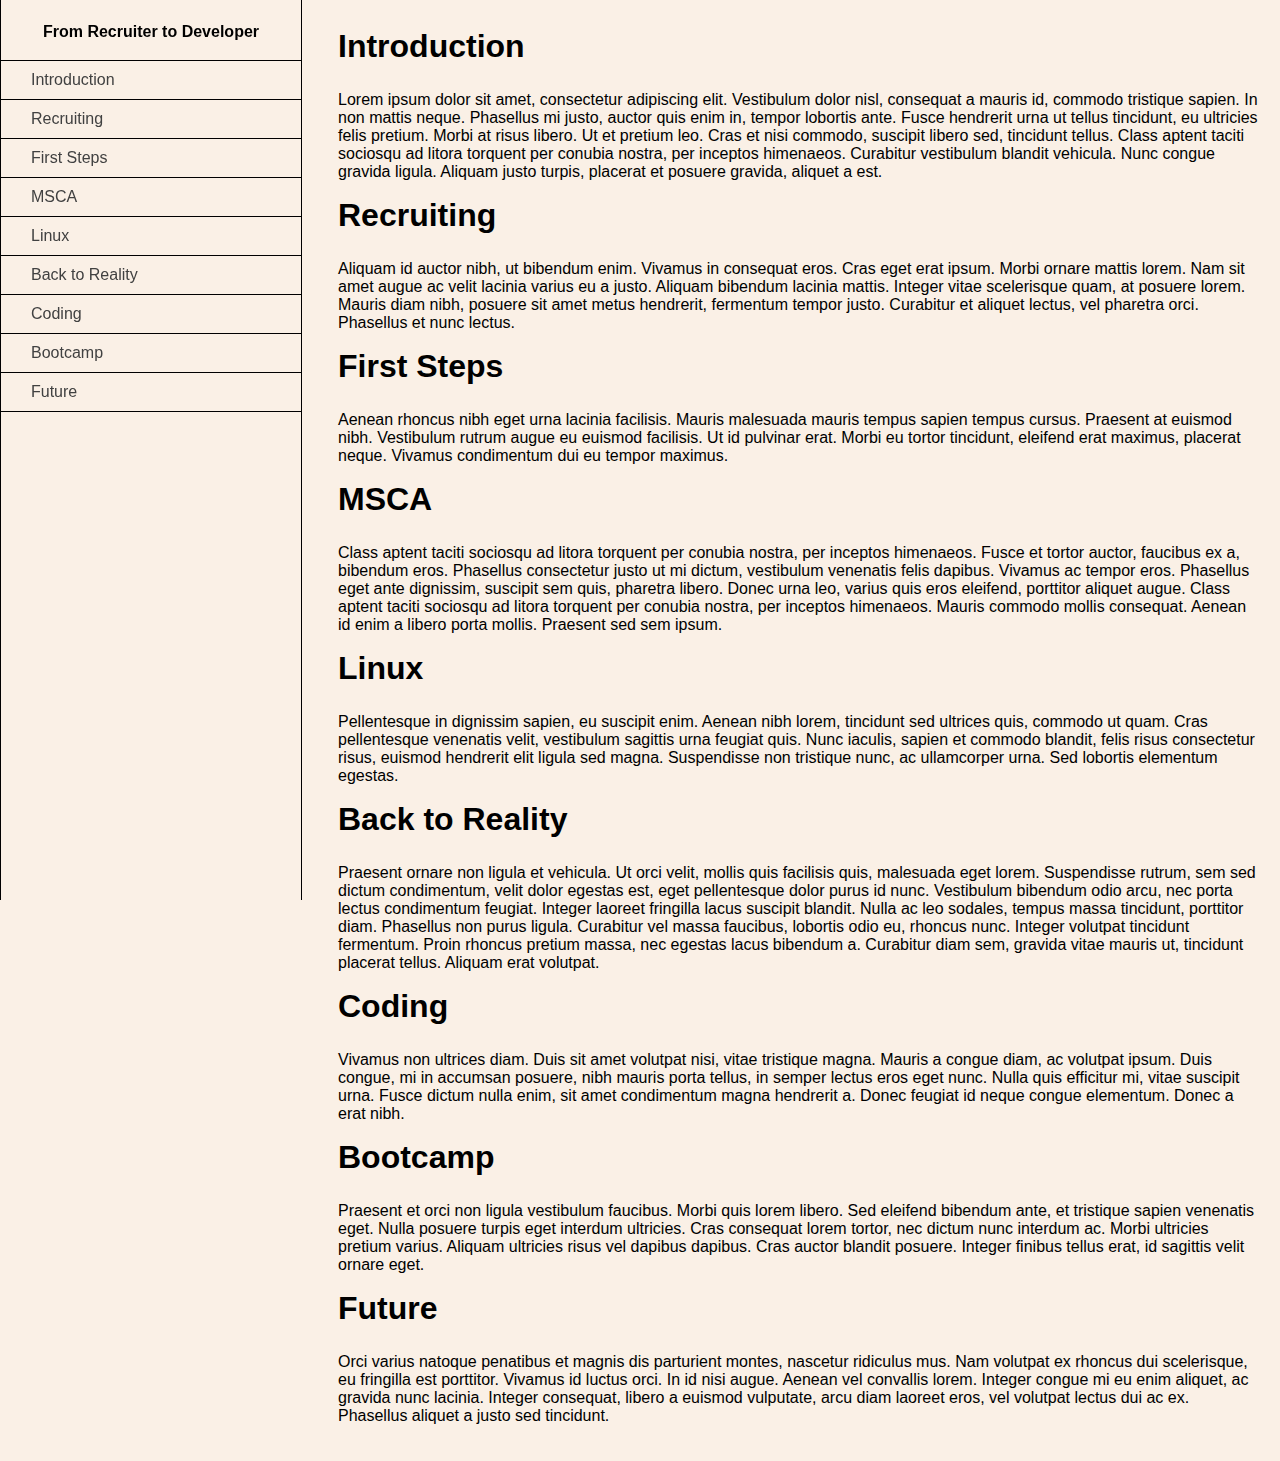
<file: aboutme.html>
<!DOCUTYPE html>
<html lang="en">
<head>
  <meta charset="utf-8">
  <link rel="stylesheet" href="aboutme.css" />
  <meta name="viewport" content="width=device-width, initial-scale=1.0">
  <title>Documentation Page</title>
</head>
<body>
  <nav id="navbar">
    <header>From Recruiter to Developer</header>
    <ul> 
      <li class="list"><a class="nav-link" href="#Introduction">Introduction</a></li>
      <li class="list"><a class="nav-link" href="#Recruiting">Recruiting</a></li>
      <li class="list"><a class="nav-link" href="#First_Steps">First Steps</a></li>
      <li class="list"><a class="nav-link" href="#MSCA">MSCA</a></li>
      <li class="list"><a class="nav-link" href="#Linux">Linux</a></li>
      <li class="list"><a class="nav-link" href="#Back_to_Reality">Back to Reality</a></li>
      <li class="list"><a class="nav-link" href="#Coding">Coding</a></li>
      <li class="list"><a class="nav-link" href="#Bootcamp">Bootcamp</a></li>
      <li class="list"><a class="nav-link" href="#Future">Future</a></li>
    </ul>
  </nav>
  <main id="main-doc">
    <section class="main-section" id="Introduction"><header>Introduction</header>
    <p>Lorem ipsum dolor sit amet, consectetur adipiscing elit. Vestibulum dolor nisl, consequat a mauris id, commodo tristique sapien. In non mattis neque. Phasellus mi justo, auctor quis enim in, tempor lobortis ante. Fusce hendrerit urna ut tellus tincidunt, eu ultricies felis pretium. Morbi at risus libero. Ut et pretium leo. Cras et nisi commodo, suscipit libero sed, tincidunt tellus. Class aptent taciti sociosqu ad litora torquent per conubia nostra, per inceptos himenaeos. Curabitur vestibulum blandit vehicula. Nunc congue gravida ligula. Aliquam justo turpis, placerat et posuere gravida, aliquet a est.</p> 
    </section>
    <section class="main-section" id="Recruiting">
      <header>Recruiting</header>
      <p>Aliquam id auctor nibh, ut bibendum enim. Vivamus in consequat eros. Cras eget erat ipsum. Morbi ornare mattis lorem. Nam sit amet augue ac velit lacinia varius eu a justo. Aliquam bibendum lacinia mattis. Integer vitae scelerisque quam, at posuere lorem. Mauris diam nibh, posuere sit amet metus hendrerit, fermentum tempor justo. Curabitur et aliquet lectus, vel pharetra orci. Phasellus et nunc lectus.</p>    
    </section>
    <section class="main-section" id="First_Steps"><header>First Steps</header>
    <p>Aenean rhoncus nibh eget urna lacinia facilisis. Mauris malesuada mauris tempus sapien tempus cursus. Praesent at euismod nibh. Vestibulum rutrum augue eu euismod facilisis. Ut id pulvinar erat. Morbi eu tortor tincidunt, eleifend erat maximus, placerat neque. Vivamus condimentum dui eu tempor maximus.</p> 
    </section>
    <section class="main-section" id="MSCA"><header>MSCA</header>
    <p>Class aptent taciti sociosqu ad litora torquent per conubia nostra, per inceptos himenaeos. Fusce et tortor auctor, faucibus ex a, bibendum eros. Phasellus consectetur justo ut mi dictum, vestibulum venenatis felis dapibus. Vivamus ac tempor eros. Phasellus eget ante dignissim, suscipit sem quis, pharetra libero. Donec urna leo, varius quis eros eleifend, porttitor aliquet augue. Class aptent taciti sociosqu ad litora torquent per conubia nostra, per inceptos himenaeos. Mauris commodo mollis consequat. Aenean id enim a libero porta mollis. Praesent sed sem ipsum.</p> 
    </section>
    <section class="main-section" id="Linux"><header>Linux</header>
    <p>Pellentesque in dignissim sapien, eu suscipit enim. Aenean nibh lorem, tincidunt sed ultrices quis, commodo ut quam. Cras pellentesque venenatis velit, vestibulum sagittis urna feugiat quis. Nunc iaculis, sapien et commodo blandit, felis risus consectetur risus, euismod hendrerit elit ligula sed magna. Suspendisse non tristique nunc, ac ullamcorper urna. Sed lobortis elementum egestas.</p> 
    </section>
    <section class="main-section" id="Back_to_Reality"><header>Back to Reality</header>
    <p>Praesent ornare non ligula et vehicula. Ut orci velit, mollis quis facilisis quis, malesuada eget lorem. Suspendisse rutrum, sem sed dictum condimentum, velit dolor egestas est, eget pellentesque dolor purus id nunc. Vestibulum bibendum odio arcu, nec porta lectus condimentum feugiat. Integer laoreet fringilla lacus suscipit blandit. Nulla ac leo sodales, tempus massa tincidunt, porttitor diam. Phasellus non purus ligula. Curabitur vel massa faucibus, lobortis odio eu, rhoncus nunc. Integer volutpat tincidunt fermentum. Proin rhoncus pretium massa, nec egestas lacus bibendum a. Curabitur diam sem, gravida vitae mauris ut, tincidunt placerat tellus. Aliquam erat volutpat.</p> 
    </section>
    <section class="main-section" id="Coding"><header>Coding</header>
    <p>Vivamus non ultrices diam. Duis sit amet volutpat nisi, vitae tristique magna. Mauris a congue diam, ac volutpat ipsum. Duis congue, mi in accumsan posuere, nibh mauris porta tellus, in semper lectus eros eget nunc. Nulla quis efficitur mi, vitae suscipit urna. Fusce dictum nulla enim, sit amet condimentum magna hendrerit a. Donec feugiat id neque congue elementum. Donec a erat nibh.</p> 
    </section>
    <section class="main-section" id="Bootcamp"><header>Bootcamp</header>
    <p>Praesent et orci non ligula vestibulum faucibus. Morbi quis lorem libero. Sed eleifend bibendum ante, et tristique sapien venenatis eget. Nulla posuere turpis eget interdum ultricies. Cras consequat lorem tortor, nec dictum nunc interdum ac. Morbi ultricies pretium varius. Aliquam ultricies risus vel dapibus dapibus. Cras auctor blandit posuere. Integer finibus tellus erat, id sagittis velit ornare eget.</p> 
    </section>
    <section class="main-section" id="Future"><header>Future</header>
    <p>Orci varius natoque penatibus et magnis dis parturient montes, nascetur ridiculus mus. Nam volutpat ex rhoncus dui scelerisque, eu fringilla est porttitor. Vivamus id luctus orci. In id nisi augue. Aenean vel convallis lorem. Integer congue mi eu enim aliquet, ac gravida nunc lacinia. Integer consequat, libero a euismod vulputate, arcu diam laoreet eros, vel volutpat lectus dui ac ex. Phasellus aliquet a justo sed tincidunt. </p> 
    </section>
  </main>
</body>
</html>
</file>
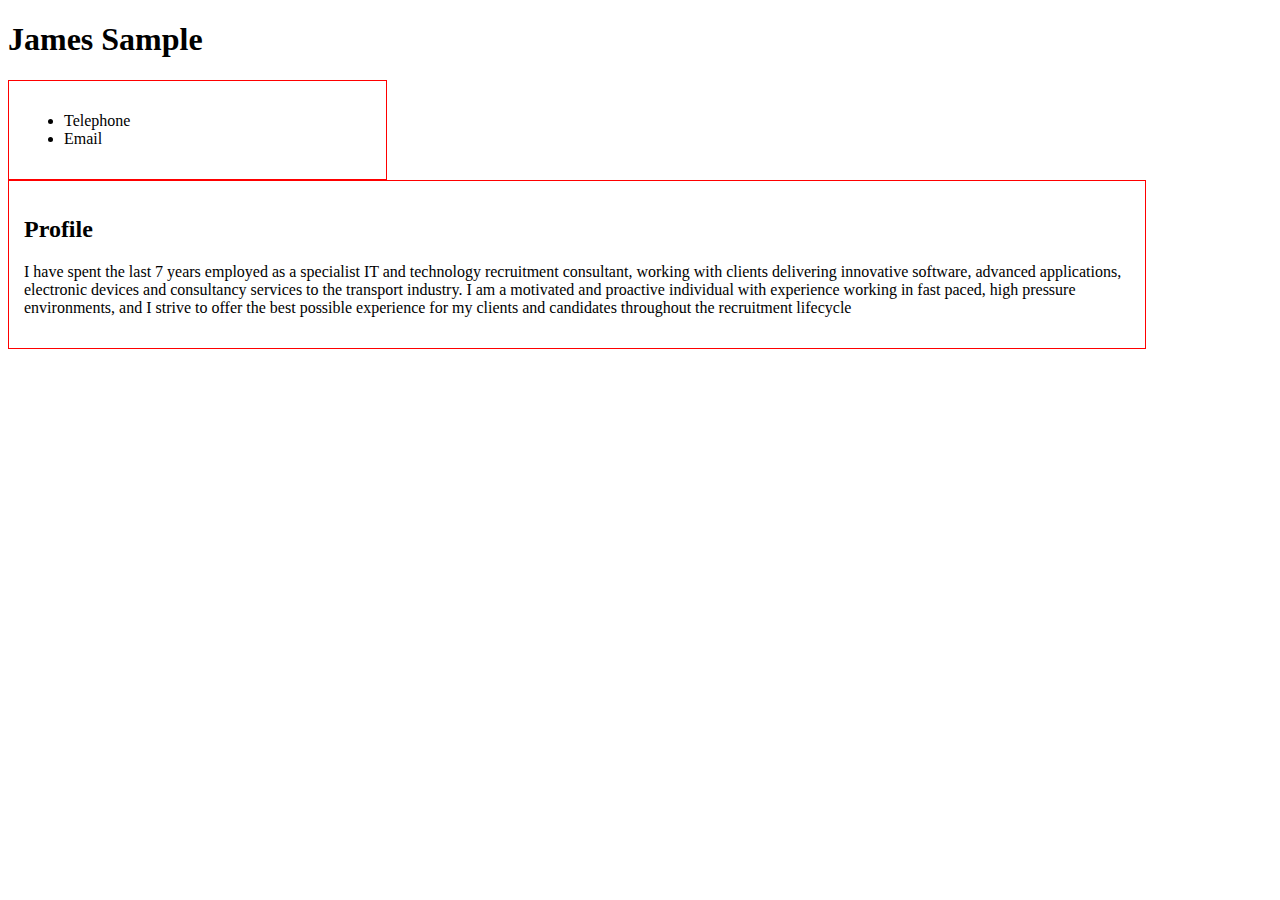
<file: cv.html>
<!DOCTYPE html>
<html lang="en">
    <head>
        <meta charset="utf-8" >
        <title>My CV</title>
        <link rel="stylesheet" href="cvstyle.css" type="text/css">
    </head>
    <body>
        <div class="header">
            <h1>James Sample</h1>
        </div>
        <div class="row">
            <div class="col-3 contact">
                <ul>
                    <li>Telephone</li>
                    <li>Email</li>
                </ul>
            </div>
            <div class="col-9 about">
                <h2>Profile</h2>
                <p>I have spent the last 7 years employed as a specialist IT and technology recruitment consultant, working with clients delivering innovative software, advanced applications, electronic devices and consultancy services to the transport industry. I am a motivated and proactive individual with experience working in fast paced, high pressure environments, and I strive to offer the best possible experience for my clients and candidates throughout the recruitment lifecycle</p>
            </div>
        </div>

    </body>
</html>
</file>
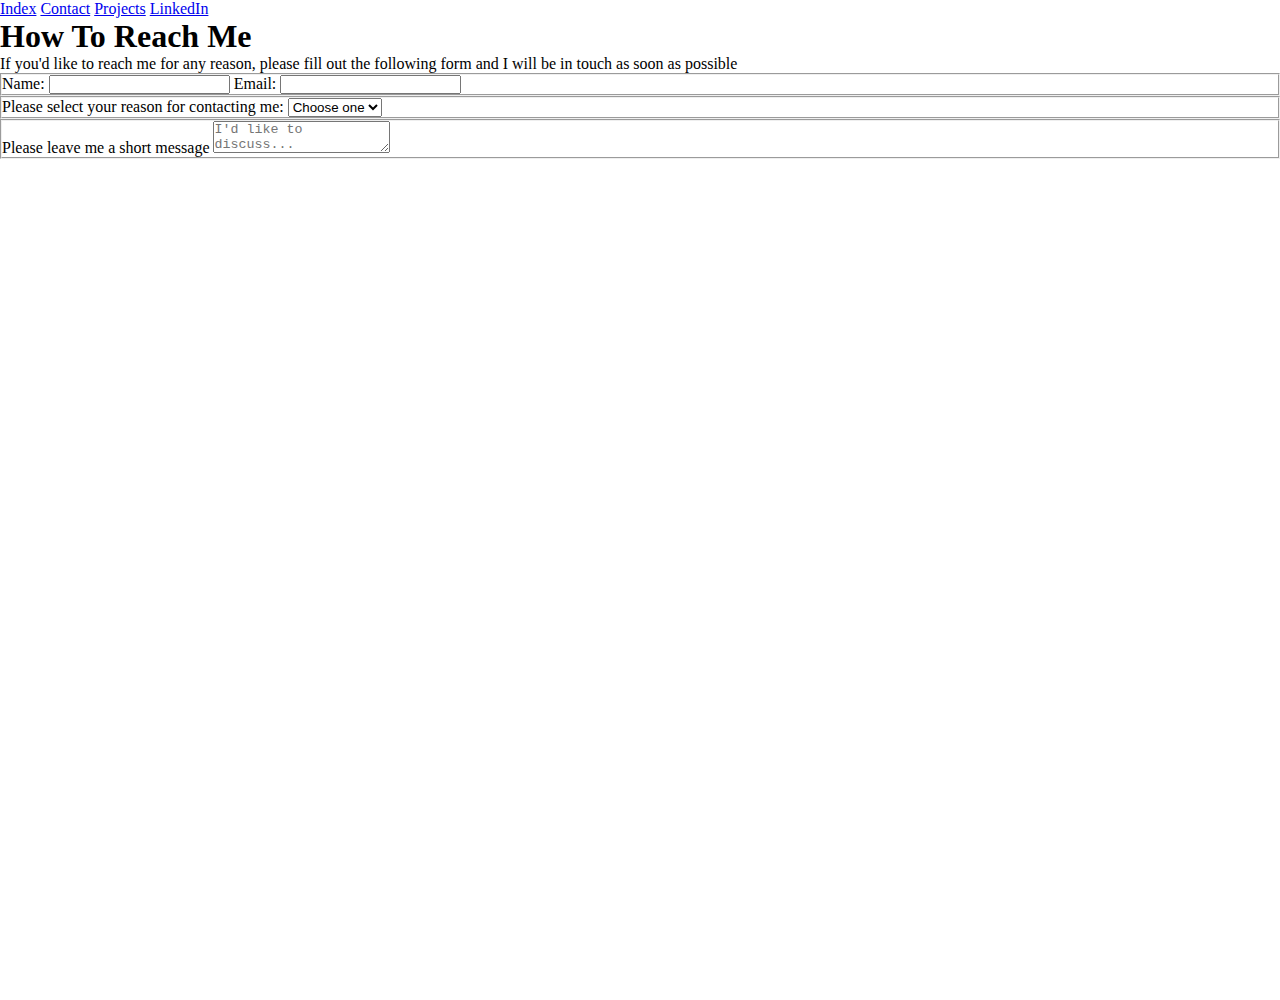
<file: pages/contact.html>
<!DOCTYPE html>
<html>
    <head>
        <title>Contact</title>
        <link rel="stylesheet" href="../styles.css" type="text/css">
    </head>
    <body>
        <header>
            <nav class="top-nav">
                <a href="../index.html" target="_blank">Index</a>
                <a href="./contact.html">Contact</a>
                <a href="./projects.html" target="_blank">Projects</a>
                <a href="https://www.linkedin.com/in/jamesrgsample/" target="_blank" data-anchor="social">LinkedIn</a>
            </nav>
            <h1>
                How To Reach Me
            </h1>
            <section>
                <p>
                    If you'd like to reach me for any reason, please fill out the following form and I will be in touch as soon as possible
                </p>
            </section>
        </header>
        <main>
            <form>
                <fieldset class="formpart">
                    <label>
                        Name:
                    <input name="name" type="text">
                    </label>
                    <label>
                        Email:
                    <input name="email" type="email">
                    </label>
                </fieldset>
                <fieldset class="formpart">
                    <label>
                        Please select your reason for contacting me:
                        <select name="reason">
                            <option value="" disabled selected hidden>Choose one</option>
                            <option value="work">Work</option>
                            <option value="leisure">Leisure</option>
                            <option value="other">Other</option>
                        </select>
                    </label>
                </fieldset>
                <fieldset class="formpart">
                    <label>
                        Please leave me a short message
                        <textarea name="message" placeholder="I'd like to discuss..."></textarea>
                    </label>
                </fieldset>
            </form>
        </main>
    </body>
</html>
</file>
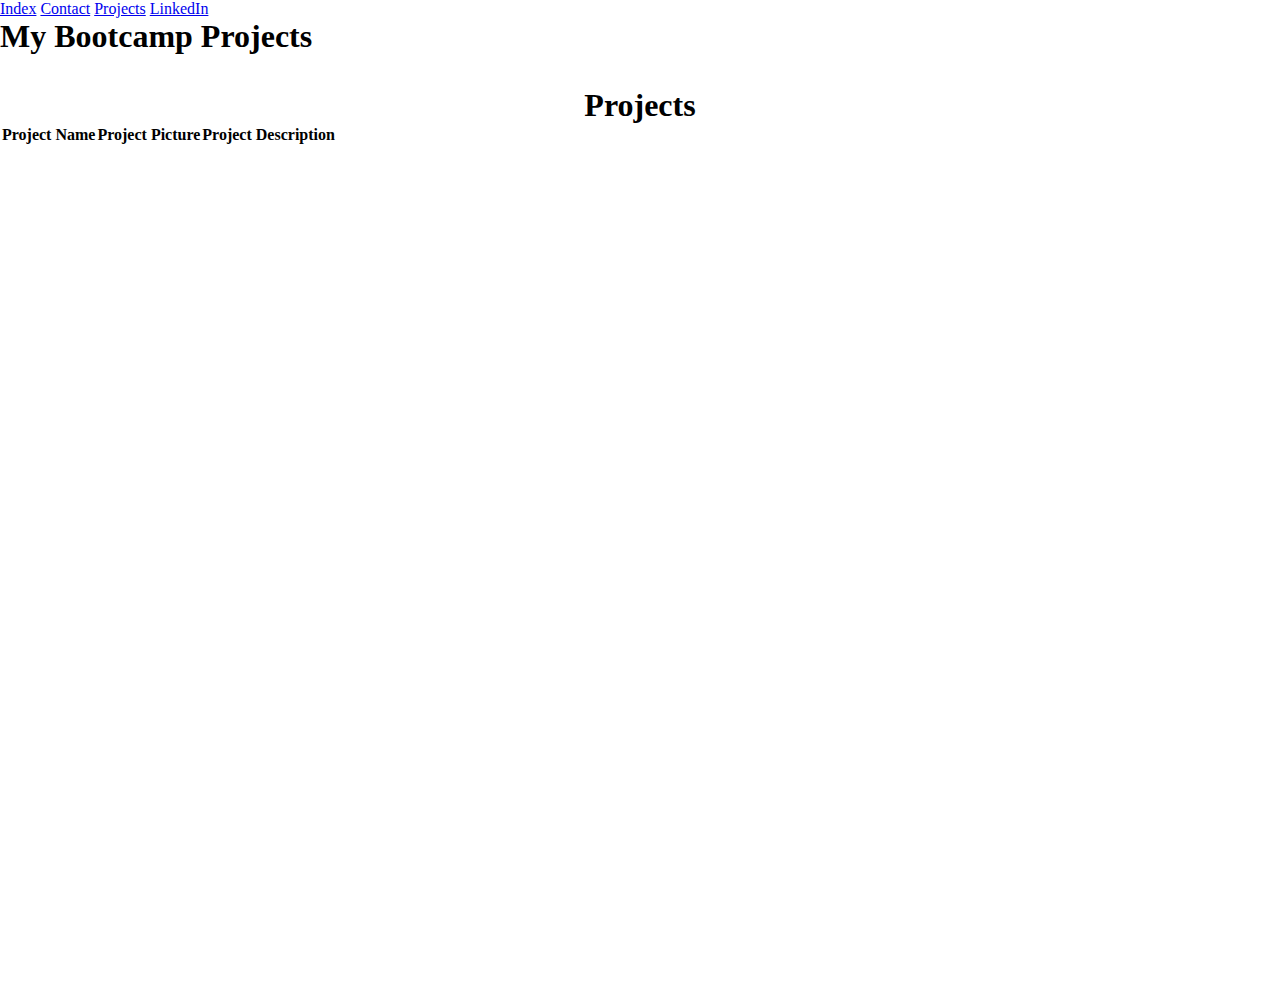
<file: pages/projects.html>
<!DOCTYPE html>
<html>
<head>
    <title>Projects</title>
    <link rel="stylesheet" href="../styles.css" type="text/css">
</head>
<body>
    <header>
        <nav class="top-nav">
            <a href="../index.html" target="_blank">Index</a>
            <a href="./contact.html" target="_blank">Contact</a>
            <a href="./projects.html">Projects</a>
            <a href="https://www.linkedin.com/in/jamesrgsample/" target="_blank" data-anchor="social">LinkedIn</a>
        </nav>
        <h1>My Bootcamp Projects<h1> 
    </header>
    <section>
        <h2>Projects</h2>
        <table>
            <thead>
                <tr>
                    <th>
                        Project Name
                    </th>
                    <th>
                        Project Picture
                    </th>
                    <th>
                        Project Description 
                    </th>
                </tr>
            </thead>
        </table>
    </section>
</body>
</html>
</file>
<file: aboutme.css>
html {
  font-family: sans-serif;
  box-sizing: border-box; 
  text-decoration: none;
  background-color: linen;
}

nav {
  display: block;
}

#navbar {
  position: fixed;
  min-width: 290px;
  top: 0px;
  left: 0px;
  width: 300px;
  height: 100%;
  border-right: 1px solid black;
  border-left: 1px solid black;
}

#navbar header {
  width: 100%;
  font-weight: bold;
  text-align: center;
  line-height: 1.5;
  padding-top: 20px;
  padding-bottom: 0;
}

#navbar ul {
  display: block;
  overflow-y: auto;
  overflow-x: hidden;
}

#navbar a {
  display: block;
  padding: 10px 30px;
  text-decoration: none;
  cursor: pointer;
}

.list {
  list-style: none;
  position: relative;
  border-top: 1px solid black;
  width: 100%;
  text-align: left;
}

.list:hover {
  background-color: rgba(190, 190, 190, 0.2);
}

.list a {
  color: rgb(65, 65, 65);
}

.list a:active {
  color: pink;
}

.list:last-of-type {
  border-bottom: 1px solid black;
}

#navbar ul {
  height: 88%;
  padding: 0;
  overflow-y: auto;
  overflow-x: hidden;
}

#main-doc {
  position: absolute;
  margin-left: 310px;
  padding: 20px
}

section {
  display: block;
}

section header {
  font-weight: bold;
  font-size: 2rem;
  padding-bottom: 10px
}

@media only screen and (max-width: 815px){
  #navbar {
    display: block;
    max-height: 30%;
    width: 100%;
    position: relative;
    border: 0;
  }

  #navbar header {
    font-size: 2em;
  }

  #navbar ul {
    border: 1px solid black;
  }

  #navbar li {
    text-align: center;
  }
  
  #main-doc {
      position: relative;
      display: block;
      margin-left: 0px;
      margin-top: 130px;
  }
  }
</file>
<file: cvstyle.css>
* {
    box-sizing: border-box;
}

.row::after {
    content: "";
    clear: both;
    display: table;
  }

[class*="col-"] {
    float: left;
    padding: 15px;
    border: 1px solid red;
  }

.col-1 {width: 10%;}
.col-2 {width: 20%;}
.col-3 {width: 30%;}
.col-4 {width: 40%;}
.col-5 {width: 50%;}
.col-6 {width: 60%;}
.col-7 {width: 70%;}
.col-8 {width: 80%;}
.col-9 {width: 90%;}
.col-10 {width: 100%;}


body {
    background-image: url(https://i.ibb.co/rk7rfC6/nordwood-themes-R53t-Tg6-J4c-unsplash.jpg);
    background-size: cover;
    background-repeat: no-repeat;
}
</file>
<file: styles.css>
*, ::before, ::after {
  padding: 0;
  margin: 0;
}

body, html {
 
  box-sizing: border-box;
  height: 1000px;
  margin: 0;
}

#info {
  background-image: url(https://i.ibb.co/BPN6hhZ/backgroundsat.jpg);
  height: 60%;
  background-position: center;
  background-repeat: no-repeat;
  background-size: cover;
  /*position: absolute;
  top: 0;*/
}


#navs {
  display: block;
  position: relative;
  display: flex;
  flex-direction: row;
  justify-content: center;
}

.list {
  display: block;
  text-align: center;
  padding: 2em;
  font-size: 15px;
  gap: 2px;
  background-color: rgba(190, 190, 190, 0.2);
}

.list a {
  color: black;
}
.list a:hover {
  color: rgb(127, 127, 230);
}

.list a::after {
  color: black;
}

#myname {
  text-align: center;
  margin-top: 0.5em;
  font-family: Cambria, Cochin, Georgia, Times, 'Times New Roman', serif;
  font-size: 5em;
}

#info p {
  text-align: center;
  font-size: 2em;
  font-style: italic;
}

#profilepic {
  border-radius: 50%;
  margin: auto;
  padding: 15px;
  display: block;
  width: 400%;
  max-width: 40%;
}

.socials {
  display: flex;
  flex-direction: row;
  justify-content: center;
  font-size: 8em;
  margin-top: 0.2em;
  gap: 0.5em;
}

.socials i {
  color:rgba(177, 13, 13, 1);;
}

.socials i:hover {
  color:rgb(41, 43, 180);;
}

#contact {
  display: flex;
  justify-content: center;
  font-size: 2em;
}

#contact h3 {
  box-sizing: border-box;
  display: inline-block;
  font-size: 2em;
  text-align: center;
  border: 1px solid rgba(240, 240, 240, 1);
  border-radius: 5%;
  padding: 0.5em;
  margin: 10px;
}

#contact h3:hover {
  background-color: rgba(240, 240, 240, 1);
}

#intro p {
  font-size: 1.5em;
  text-align: center;
}

h2 {
  text-align: center;
  padding-top: 1em;
  font-size: 2em;
}

#bottomhalf {
  position: relative;
  margin-top: 2em;
}
hr {
  display: block;
  width: 50%;
  align-items: center;
  margin-inline-start: auto;
  margin-inline-end: auto;
}

#techs {
  font-size: 4em;
  display: flex;
  flex-direction: row;
  justify-content: center;
  gap: 0.5em;
  margin-top: 0.2em;
  color:rgba(177, 13, 13, 1);
}

.projects {
  display: flex;
  justify-content: center;
  gap: 0.5em;
  padding-top: 0.5em;
}
</file>
